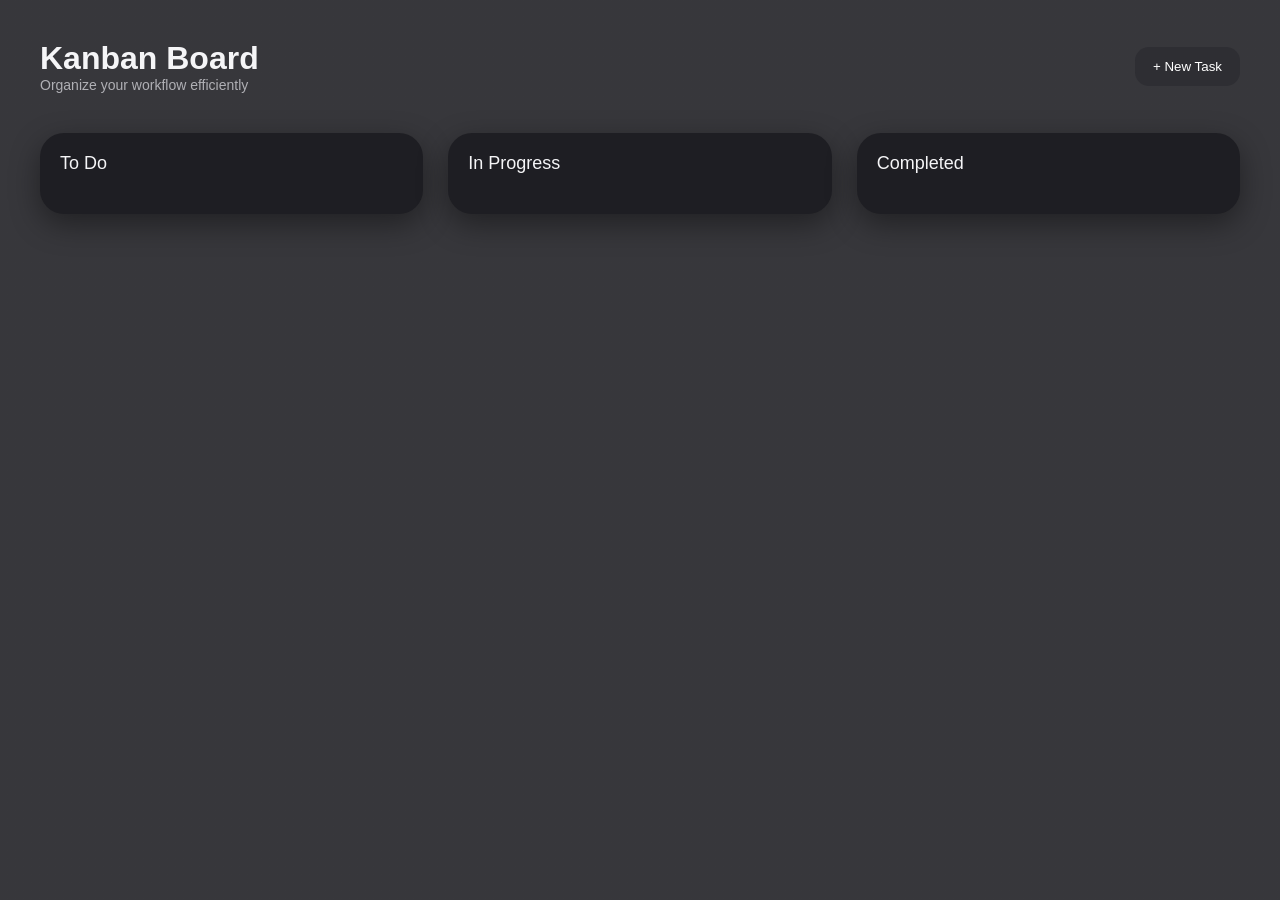
<file: index.html>
<!DOCTYPE html>
<html lang="en">
<head>
    <meta charset="UTF-8">
    <title>Kanban Task Manager</title>
    <link rel="stylesheet" href="pro.css">
</head>
<body>

<div class="app">

    <header>
        <div>
            <h1>Kanban Board</h1>
            <p>Organize your workflow efficiently</p>
        </div>
        <button id="openModal">+ New Task</button>
    </header>

    <div class="board">

        <div class="column">
            <h2>To Do</h2>
            <div class="task-list" id="todo"></div>
        </div>

        <div class="column">
            <h2>In Progress</h2>
            <div class="task-list" id="progress"></div>
        </div>

        <div class="column">
            <h2>Completed</h2>
            <div class="task-list" id="done"></div>
        </div>

    </div>

</div>

<!-- Modal -->
<div class="modal" id="taskModal">
    <div class="modal-content">
        <h3>Add Task</h3>

        <input type="text" id="taskTitle" placeholder="Task Title">
        <textarea id="taskDesc" placeholder="Task Description"></textarea>

        <select id="taskColumn">
            <option value="todo">To Do</option>
            <option value="progress">In Progress</option>
            <option value="done">Completed</option>
        </select>

        <div class="modal-buttons">
            <button id="saveTask">Save</button>
            <button id="cancelTask" class="secondary">Cancel</button>
        </div>
    </div>
</div>

<script src="pro.js"></script>
</body>
</html>
</file>
<file: pro.css>
* {
    margin: 0;
    padding: 0;
    box-sizing: border-box;
    font-family: "Segoe UI", sans-serif;
}

body {
    background:
        linear-gradient(rgba(20,20,25,0.85), rgba(20,20,25,0.85)),
        url("https://img.freepik.com/free-vector/network-communications-with-flowing-cyber-dots-design_1048-13962.jpg?semt=ais_rp_progressive&w=740&q=80")
        no-repeat center center/cover;
    min-height: 100vh;
    padding: 40px;
    color: #f5f5f7;
}

.app {
    max-width: 1300px;
    margin: auto;
}

header {
    display: flex;
    justify-content: space-between;
    align-items: center;
    margin-bottom: 40px;
}

header h1 {
    font-size: 32px;
    font-weight: 600;
}

header p {
    font-size: 14px;
    color: #b0b0b5;
}

header button {
    background: #2e2e33;
    border: none;
    padding: 12px 18px;
    border-radius: 14px;
    color: #fff;
    cursor: pointer;
    transition: 0.2s;
}

header button:hover {
    background: #3a3a40;
}

.board {
    display: flex;
    gap: 25px;
    flex-wrap: wrap;
}

.column {
    background: #1e1e23;
    flex: 1;
    min-width: 300px;
    padding: 20px;
    border-radius: 24px;
    box-shadow: 0 10px 30px rgba(0,0,0,0.4);
}

.column h2 {
    margin-bottom: 20px;
    font-size: 18px;
    font-weight: 500;
}

.task {
    background: #2a2a30;
    padding: 15px;
    border-radius: 18px;
    margin-bottom: 15px;
    cursor: grab;
    transition: 0.2s;
}

.task:hover {
    background: #33333a;
}

.task h4 {
    margin-bottom: 6px;
    font-size: 15px;
}

.task p {
    font-size: 13px;
    color: #c2c2c7;
}

.task-actions {
    margin-top: 10px;
    text-align: right;
}

.task-actions button {
    background: none;
    border: none;
    color: #b0b0b5;
    margin-left: 8px;
    cursor: pointer;
}

.task-actions button:hover {
    color: #ffffff;
}

.modal {
    position: fixed;
    inset: 0;
    background: rgba(0,0,0,0.6);
    display: none;
    justify-content: center;
    align-items: center;
}

.modal-content {
    background: #1e1e23;
    padding: 30px;
    border-radius: 24px;
    width: 400px;
}

.modal-content input,
.modal-content textarea,
.modal-content select {
    width: 100%;
    margin-bottom: 15px;
    padding: 10px;
    border-radius: 12px;
    border: none;
    background: #2a2a30;
    color: #fff;
}

.modal-buttons {
    display: flex;
    justify-content: flex-end;
    gap: 10px;
}

.modal-buttons button {
    padding: 10px 16px;
    border-radius: 12px;
    border: none;
    cursor: pointer;
}

.modal-buttons .secondary {
    background: #3a3a40;
    color: #fff;
}

.modal-buttons #saveTask {
    background: #ffffff;
    color: #111;
}
</file>
